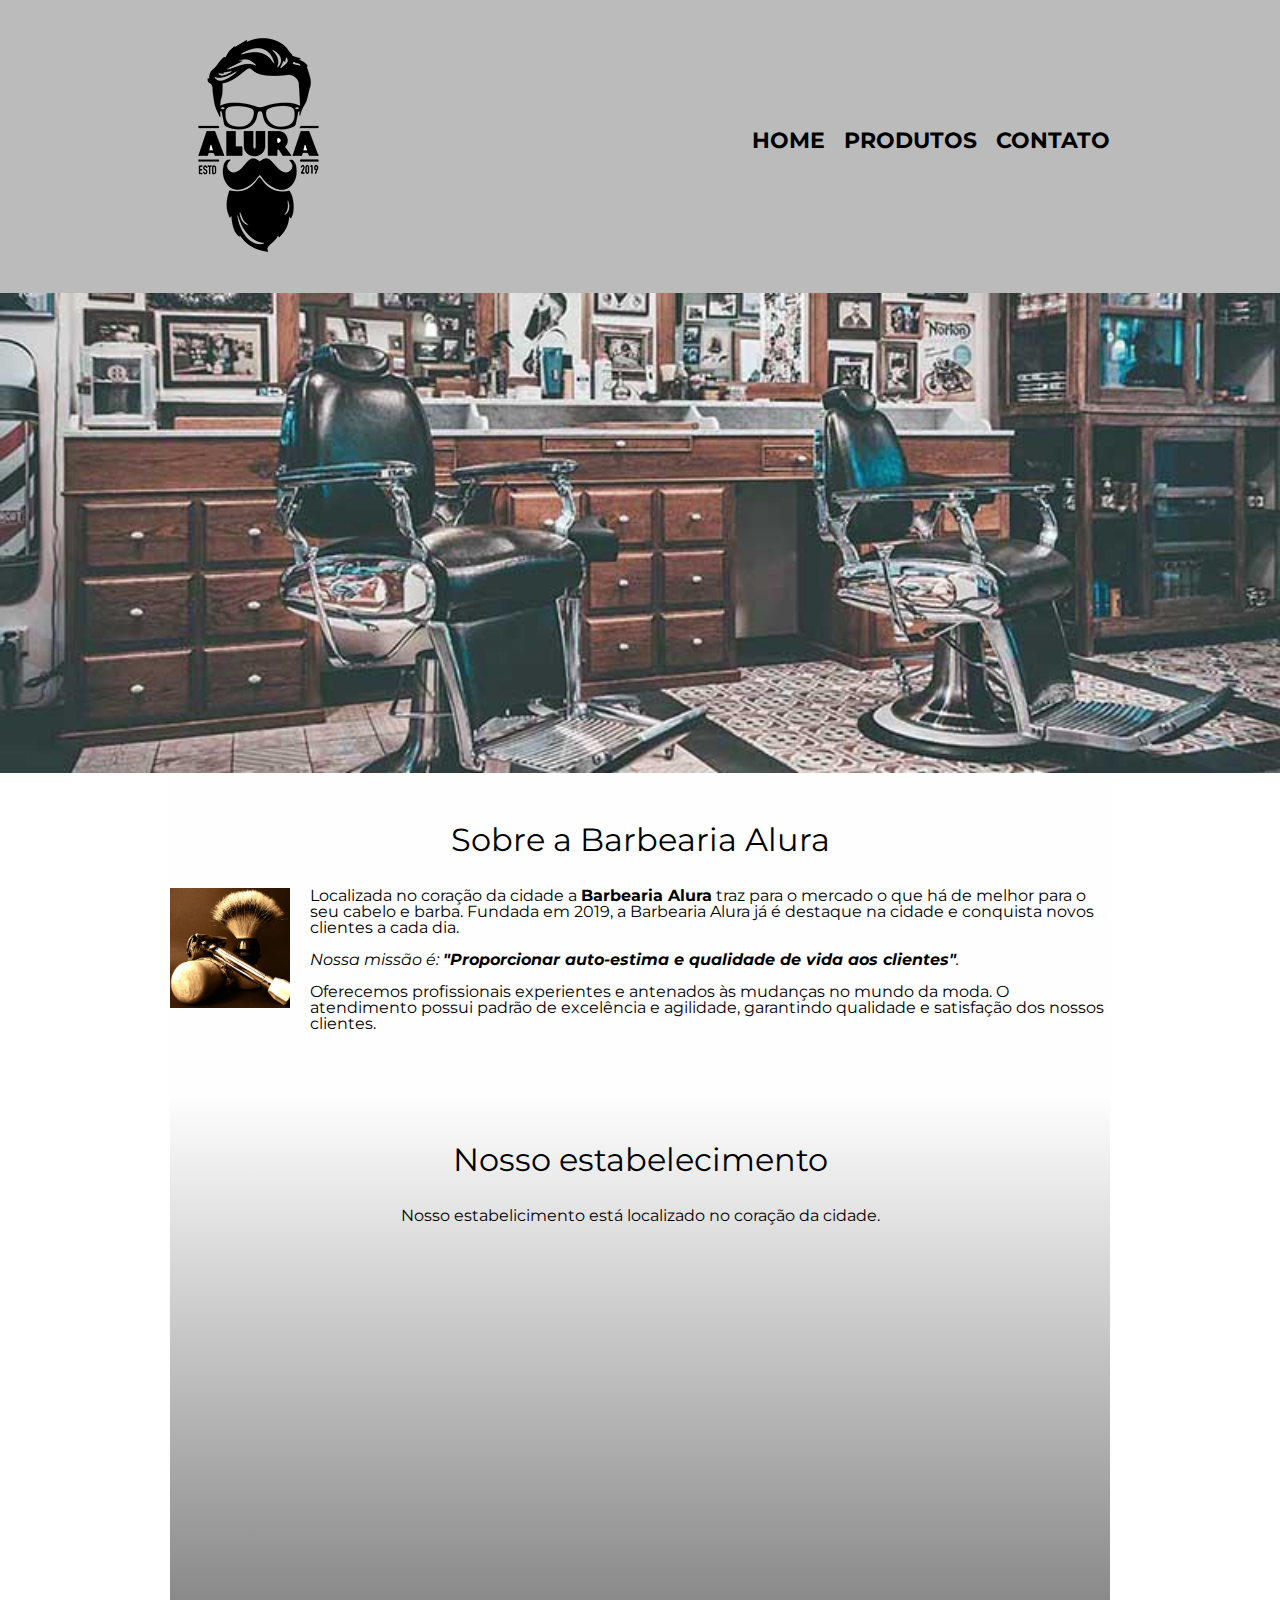
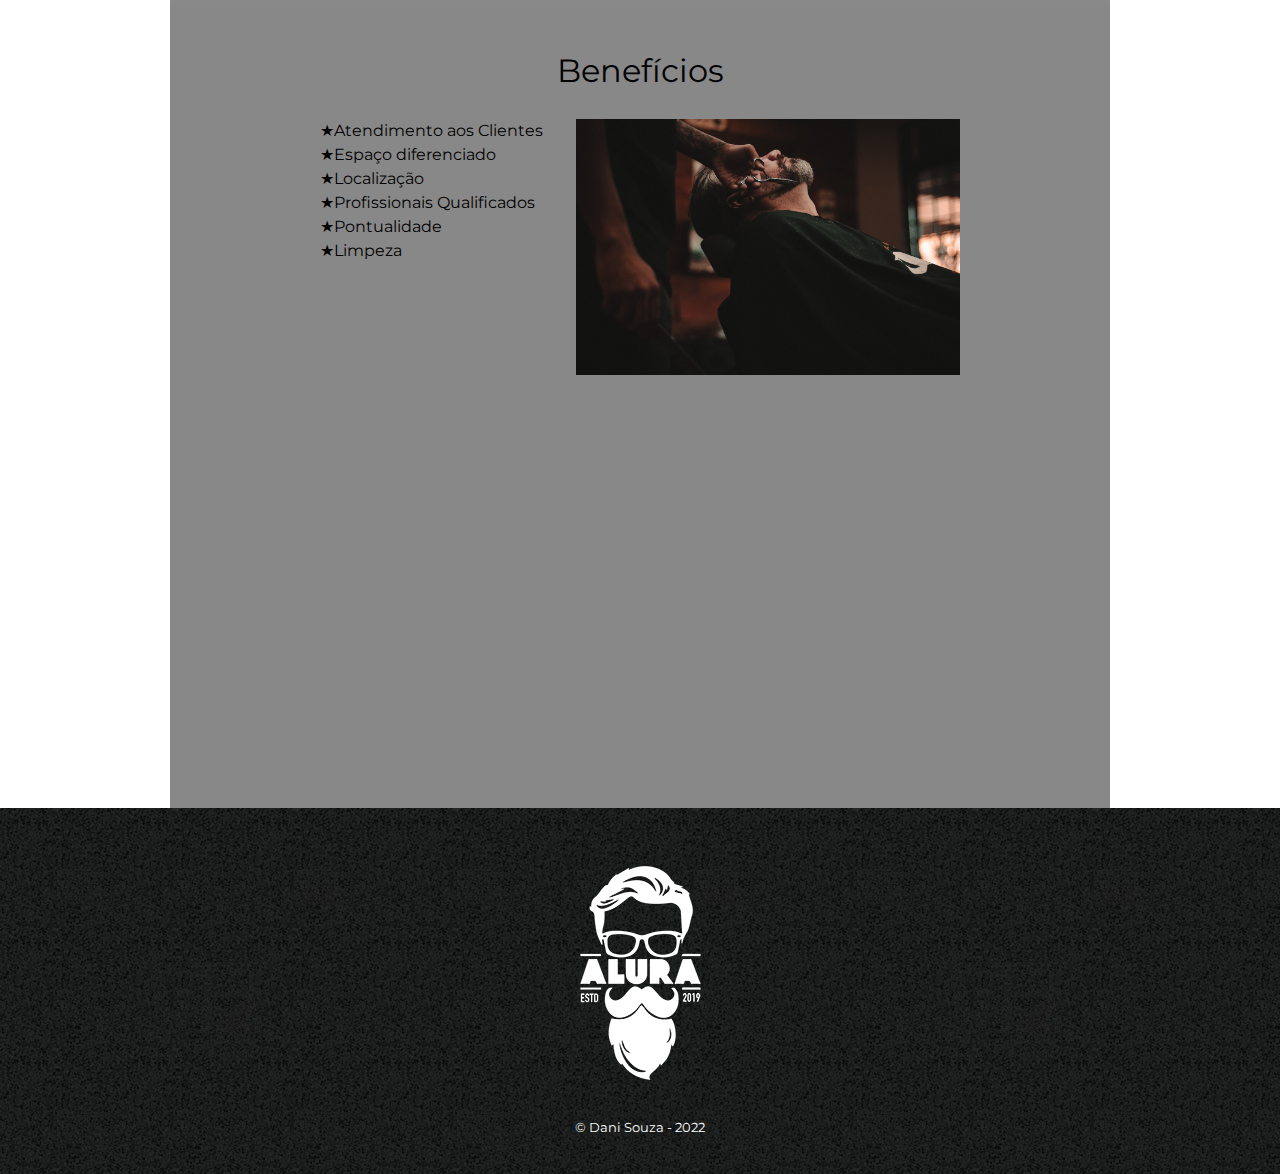
<file: index.html>
<!DOCTYPE html>
<html lang="pt-br">
	<head>
		<meta charset="UTF-8">
		<meta name="viewport" content="width=device-width">
		<title>Barbearia Alura</title>
		
		<link rel="stylesheet" href="reset.css">
		<link rel="stylesheet" href="style.css">
		<link href="https://fonts.googleapis.com/css?family=Montserrat&display=swap" rel="stylesheet">
	</head>

	<body>
		<header>
			<div class="caixa">
				<h1><img src="logo.png"></h1>

				<nav>
					<ul>
						<li><a href="index.html">Home</a></li>
						<li><a href="produtos.html">Produtos</a></li>
						<li><a href="contato.html">Contato</a></li>
					</ul>
				</nav>
			</div>
		</header>
		<img class="banner" src="banner.jpg">
		<main>
		   <section class="principal">
			    <h2 class="titulo-principal">Sobre a Barbearia Alura</h2>
			    <img class="utensilios" src="utensilios.jpg" alt="Utensilios de um barbeiro.">
	 
			    <p>Localizada no coração da cidade a <strong>Barbearia Alura</strong> traz para o mercado o que há de melhor para o seu cabelo e barba. Fundada em 2019, a Barbearia Alura já é destaque na cidade e conquista novos clientes a cada dia.</p>

			    <p id="missao"><em>Nossa missão é: <strong>"Proporcionar auto-estima e qualidade de vida aos clientes"</strong>.</em></p>

			    <p>Oferecemos profissionais experientes e antenados às mudanças no mundo da moda. O atendimento possui padrão de excelência e agilidade, garantindo qualidade e satisfação dos nossos clientes.</p>
		   </section>
		   <section class="mapa">
		   	  <h3 class="titulo-principal">Nosso estabelecimento</h3>
		   	  <p>Nosso estabelicimento está localizado no coração da cidade.</p>
		   	  <div class="conteudo-mapa">
		   	  	  <iframe src="https://www.google.com/maps/embed?pb=!1m18!1m12!1m3!1d58513.70489917665!2d-46.72175464179691!3d-23.5646162!2m3!1f0!2f0!3f0!3m2!1i1024!2i768!4f13.1!3m3!1m2!1s0x94ce59541c6c79c3%3A0x36b90a85f0f8cb33!2sGrupo%20Alura!5e0!3m2!1spt-BR!2sbr!4v1670180749836!5m2!1spt-BR!2sbr" width="100%" height="300" style="border:0;" allowfullscreen="" loading="lazy" referrerpolicy="no-referrer-when-downgrade"></iframe>
		   	  </div>
		   </section>
		   <section class="beneficios">
			   <h3 class="titulo-principal">Benefícios</h3>
			   <div class="conteudo-beneficios">
			   	   <ul class="lista-beneficios">
                        <li class="itens">Atendimento aos Clientes</li>
                        <li class="itens">Espaço diferenciado</li>
                        <li class="itens">Localização</li>
                        <li class="itens">Profissionais Qualificados</li>
                        <li class="itens">Pontualidade</li>
                        <li class="itens">Limpeza</li>
                    </ul><img src="beneficios.jpg" class="imagembeneficios">
			   </div>
			   <div class="video">
                   <iframe width="560" height="315" src="https://www.youtube.com/embed/wcVVXUV0YUY" frameborder="0" allow="accelerometer; autoplay; encrypted-media; gyroscope; picture-in-picture" allowfullscreen></iframe>
               </div>
		   </section>
	 </main>
	 <footer>
			<img src="logo-branco.png">
			<p class="copyright">&copy; Dani Souza - 2022</p>
	 </footer>
	</body>
</html>
</file>
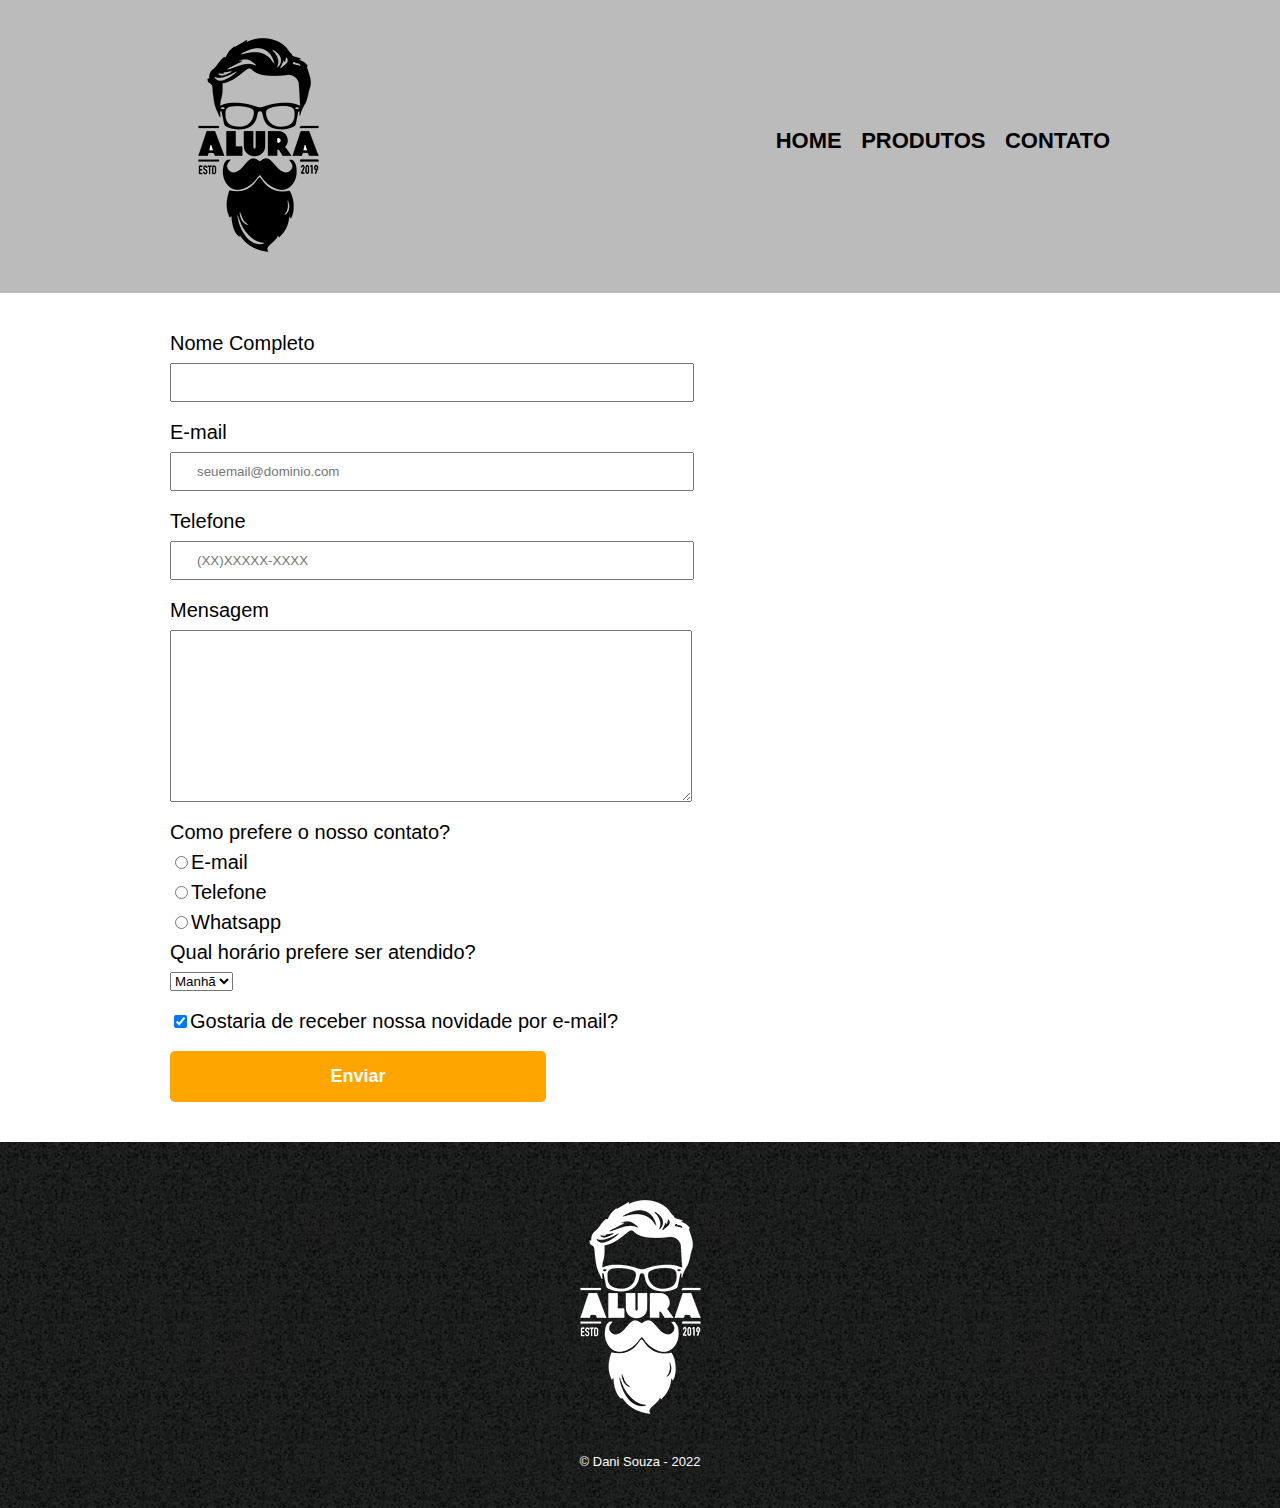
<file: contato.html>
<!DOCTYPE html>
<html>
	<head>
		<meta charset="UTF-8">
		<title>Contato - Barbearia Alura</title>

		<link rel="stylesheet" href="reset.css">
		<link rel="stylesheet" href="style.css">
	</head>
	<body>
		<header>
			<div class="caixa">
				<h1><img src="logo.png"></h1>

				<nav>
					<ul>
						<li><a href="index.html">Home</a></li>
						<li><a href="produtos.html">Produtos</a></li>
						<li><a href="contato.html">Contato</a></li>
					</ul>
				</nav>
			</div>
		</header>
		<main>
			<form>
				<label for="nomecompleto">Nome Completo</label>
				<input type="text" id="nomecompleto" class="input-padrao" required>

				<label for="email">E-mail</label>
				<input type="text" id="email" class="input-padrao" required placeholder="seuemail@dominio.com">

				<label for="telefone">Telefone</label>
				<input type="text" id="telefone" class="input-padrao" required placeholder="(XX)XXXXX-XXXX"> 

				<label for="mensagem">Mensagem</label>
				<textarea onclose="70" rows="10" id="mensagem" class="input-padrao" required></textarea>
             <div>
				  <p>Como prefere o nosso contato?</p>

                  <label for="radio-email"><input type="radio" name="contato" value="email" id="radio-email">E-mail</label>
				  
				  <label for="radio-telefone"><input type="radio" name="contato" value="telefone" id="radio-telefone">Telefone</label>
				  
				  <label for="radio-wpp"><input type="radio" name="contato" value="wpp" id="radio-wpp">Whatsapp</label> 
             </div>
             <div> 
             	<p>Qual horário prefere ser atendido?</p>
             	<select>
                 	<option>Manhã</option>
                 	<option>Tarde</option>
                	<option>Noite</option>
                </select>
             </div>

             <label class="checkbox"><input type="checkbox" checked>Gostaria de receber nossa novidade por e-mail?</label>

				<input type="submit" value="Enviar" class="enviar">
			</form>
		</main>

		<footer>
			<img src="logo-branco.png">
			<p class="copyright">&copy; Dani Souza - 2022</p>
		</footer>
	</body>
</html>
</file>
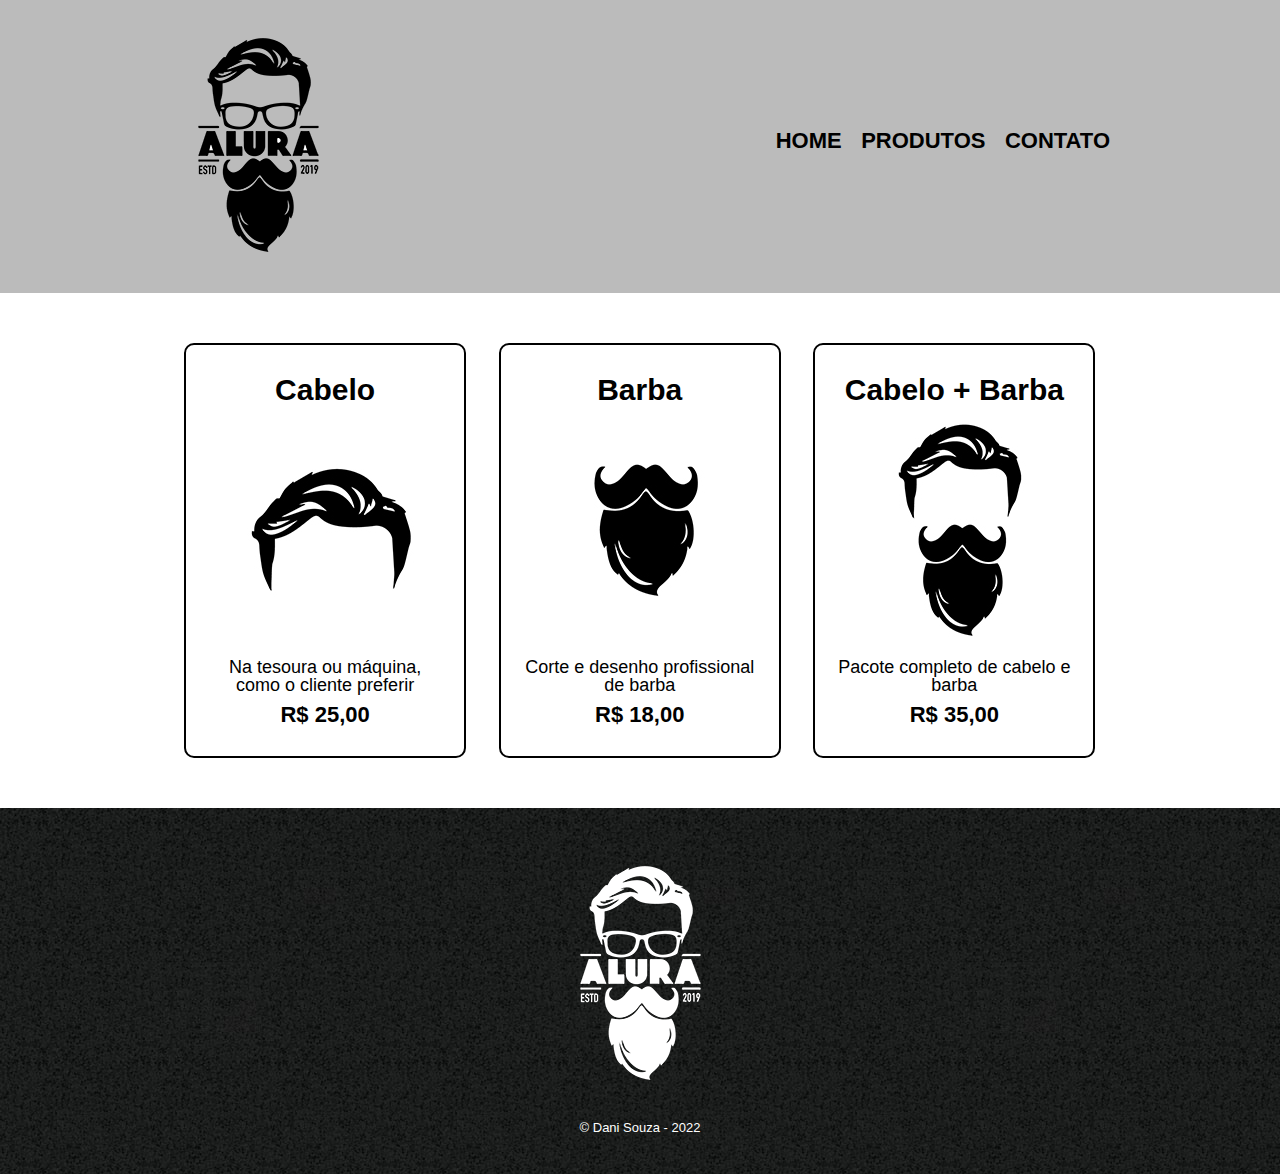
<file: produtos.html>
<!DOCTYPE html>
<html>
	<head>
		<meta charset="UTF-8">
		<title>Produtos - Barbearia Alura</title>

		<link rel="stylesheet" href="reset.css">
		<link rel="stylesheet" href="style.css">
	</head>
	<body>
		<header>
			<div class="caixa">
				<h1><img src="logo.png"></h1>

				<nav>
					<ul>
						<li><a href="index.html">Home</a></li>
						<li><a href="produtos.html">Produtos</a></li>
						<li><a href="contato.html">Contato</a></li>
					</ul>
				</nav>
			</div>
		</header>

		<main>
			<ul class="produtos">
				<li>
					<h2>Cabelo</h2>
					<img src="cabelo.jpg">
					<p class="produto-descricao">Na tesoura ou máquina, como o cliente preferir</p>
					<p class="produto-preco">R$ 25,00</p>
				</li>
				<li>
					<h2>Barba</h2>
					<img src="barba.jpg">
					<p class="produto-descricao">Corte e desenho profissional de barba</p>
					<p class="produto-preco">R$ 18,00</p>
				</li>
				<li>
					<h2>Cabelo + Barba</h2>
					<img src="cabelo+barba.jpg">
					<p class="produto-descricao">Pacote completo de cabelo e barba</p>
					<p class="produto-preco">R$ 35,00</p>
				</li>
			</ul>
		</main>

		<footer>
			<img src="logo-branco.png">
			<p class="copyright">&copy; Dani Souza - 2022</p>
		</footer>
	</body>
</html>
</file>
<file: style.css>
body {
    font-family: 'Montserrat', sans-serif;
}
header {
	background: #BBBBBB;
	padding: 20px 0;
}

.caixa {
	position: relative;
	width: 940px;
	margin: 0 auto;
}

nav {
	position: absolute;
	top: 110px;
	right: 0;
}

nav li {
	display: inline;
	margin: 0 0 0 15px;
}

nav a {
	text-transform: uppercase;
	color: #000000;
	font-weight: bold;
	font-size: 22px;
	text-decoration: none;
}

nav a:hover {
	color: #CCCCC0;
	text-decoration: underline;
}
.produtos {
	width: 940px;
	margin: 0 auto;
	padding: 50px 0;
}
.produtos li {
	display: inline-block;
	text-align: center;
	width: 30%;
	vertical-align: top;
	margin: 0 1.5%;
	padding: 30px 20px;
	box-sizing: border-box;
	border: 2px solid #000000;
	border-radius: 10px;
}
.produtos li:hover {
	border-color: #CCCCC0;
}
.produtos li:active {
	border-color: #CCCCC0;	
}
.produtos li:hover h2 {
	font-size: 34px;
}
.produtos h2 {
	font-size: 30px;
	font-weight: bold;
}
.produto-descricao {
	font-size: 18px;
}
.produto-preco {
	font-size: 22px;
	font-weight: bold;
	margin-top: 10px;
}
footer {
	text-align: center;
	background: url("bg.jpg");
	padding: 40px 0;
}
.copyright {
	color: #FFFFFF;
	font-size: 13px;
	margin: 20px 0 0;
}
/* Página de contato */
main {
	width: 940px;
	margin: 0 auto;
}
form {
    margin: 40px 0;
}
form label {
    display:block;
    font-size: 20px;
    margin: 0 0 10px;
}
form label, form p {
    display:block;
    font-size: 20px;
    margin: 0 0 10px;
}
.input-padrao{
    display: block;
    margin: 0 0 20px;
    padding: 10px 25px;
    width: 50%;
}
.checkbox{
	margin: 20px 0;
}
.enviar {
    width:40%;
    padding: 15px 0;
    background: orange;
    color: white;
    font-weight: bold;
    font-size: 18px;
    border: none;
    border-radius: 5px;
    transition: 1s all;
    cursor: pointer;
}
.enviar:hover {
    background: darkorange;
    transform: scale(1.2);
}
.banner {
    width:100%;
}

.titulo-principal {
    text-align: center;
    font-size: 2em;
    margin: 0 0 1em;
    clear: left;
}
.principal {
    padding: 3em 0;
    background: #FEFEFE;
    width: 940px;
    margin: 0 auto;
} 
.principal p {
    margin: 0 0 1em;
}
.principal strong {
    font-weight: bold;
}
.principal em {
    font-style: italic;
}
.utensilios {
    width: 120px;
    float: left;
    margin: 0 20px 20px 0;
}
.conteudo-beneficios {
    width: 640px;
    margin: 0 auto;
}
.lista-beneficios {
    width: 40%;
    display: inline-block;
    vertical-align: top;
}
.itens {
    line-height: 1.5;
}
.itens:before {
    content: "★";
}
.imagembeneficios {
    width: 60%;
}
.mapa{
	padding: 3em 0;
	width: 940px;
    background: linear-gradient(#FEFEFE, #888888);
}
.mapa p{
	margin: 0 0 2em;
	text-align: center;
}
.conteudo-mapa{
	width: 940px;
	margin: 0 auto;
}
.video {
    width: 560px;
    margin: 2em auto;
}
.beneficios {
    padding: 3em 0;
    background: #888888;
    padding: 3em 0;
    width: 940px;
    margin: 0 auto;
}

@media screen and (max-width: 480px) {
    .caixa, .principal, .conteudo-beneficios, .mapa-conteudo, .video {
        width: auto;
    }

    h1 {
        text-align: center;
    }

    nav {
        position: static;
    }

    .lista-beneficios, .imagem-beneficios {
        width: 100%;
    }
}
</file>
